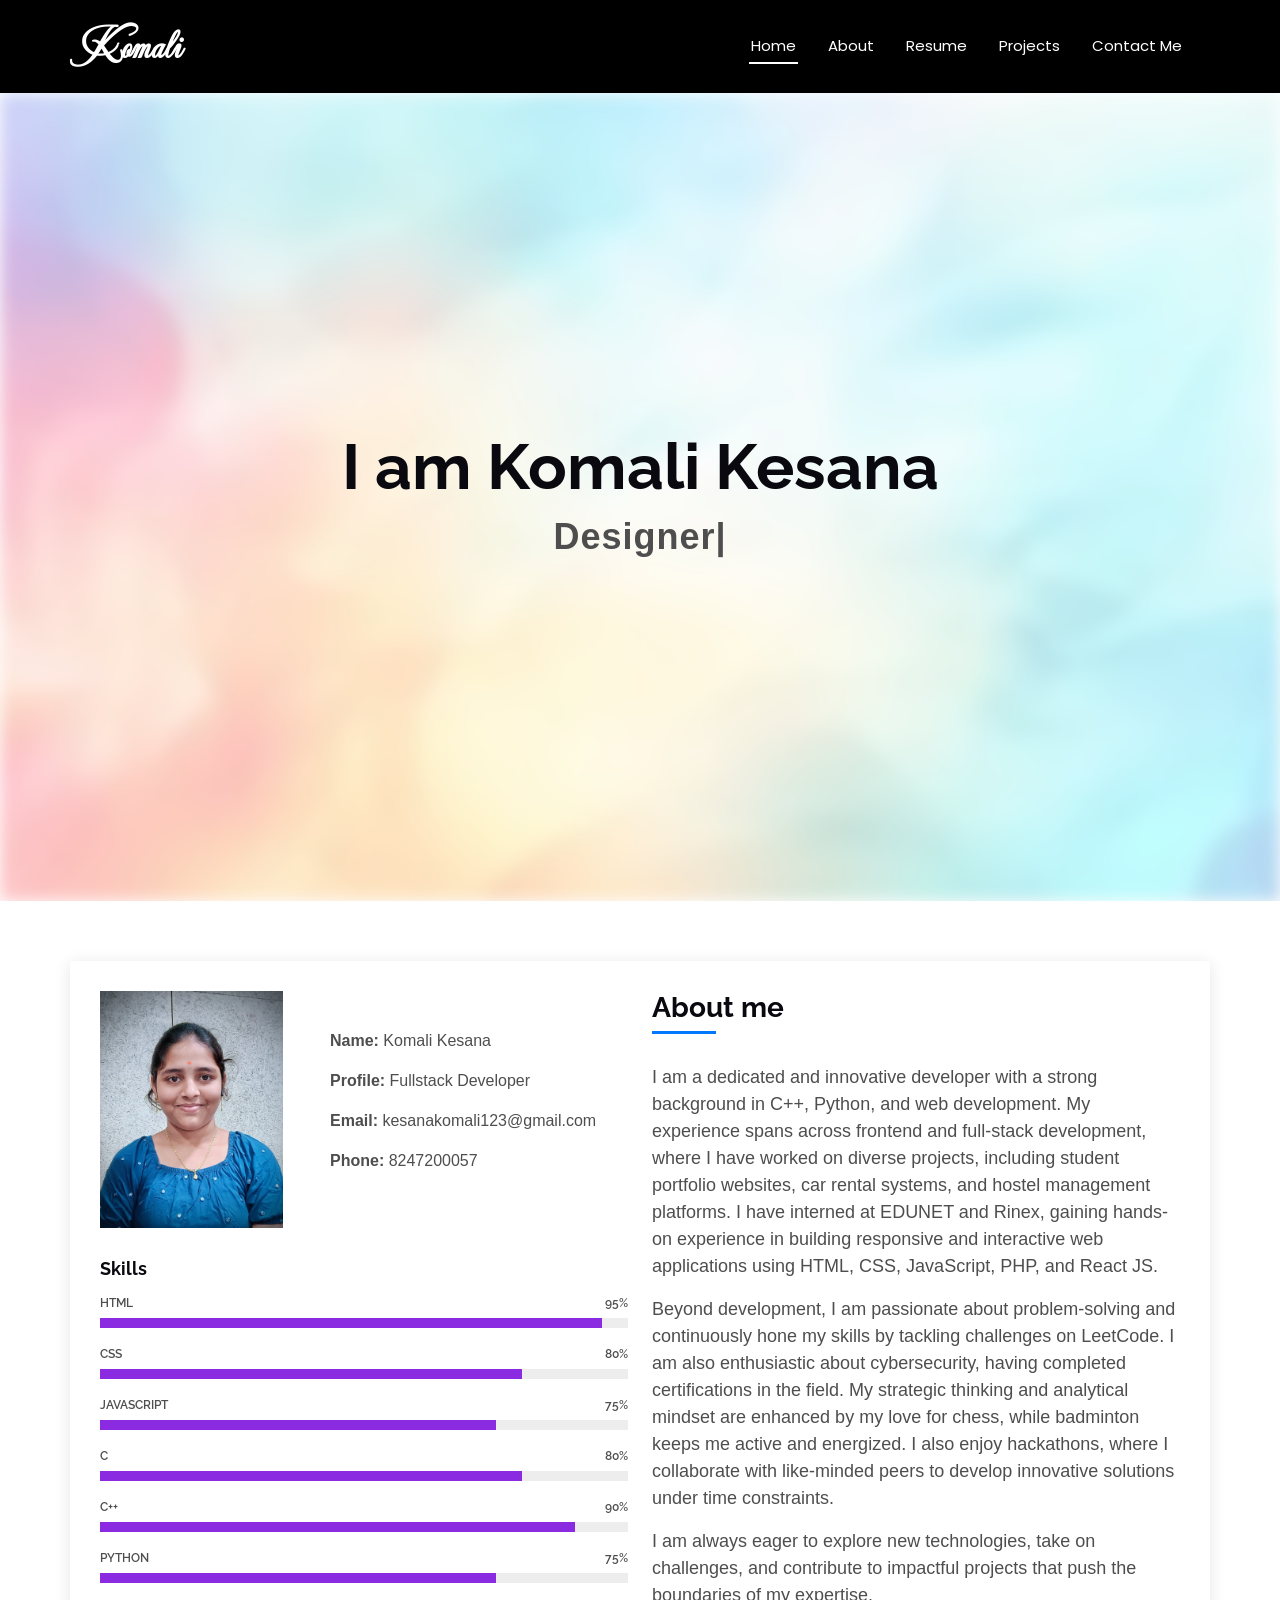
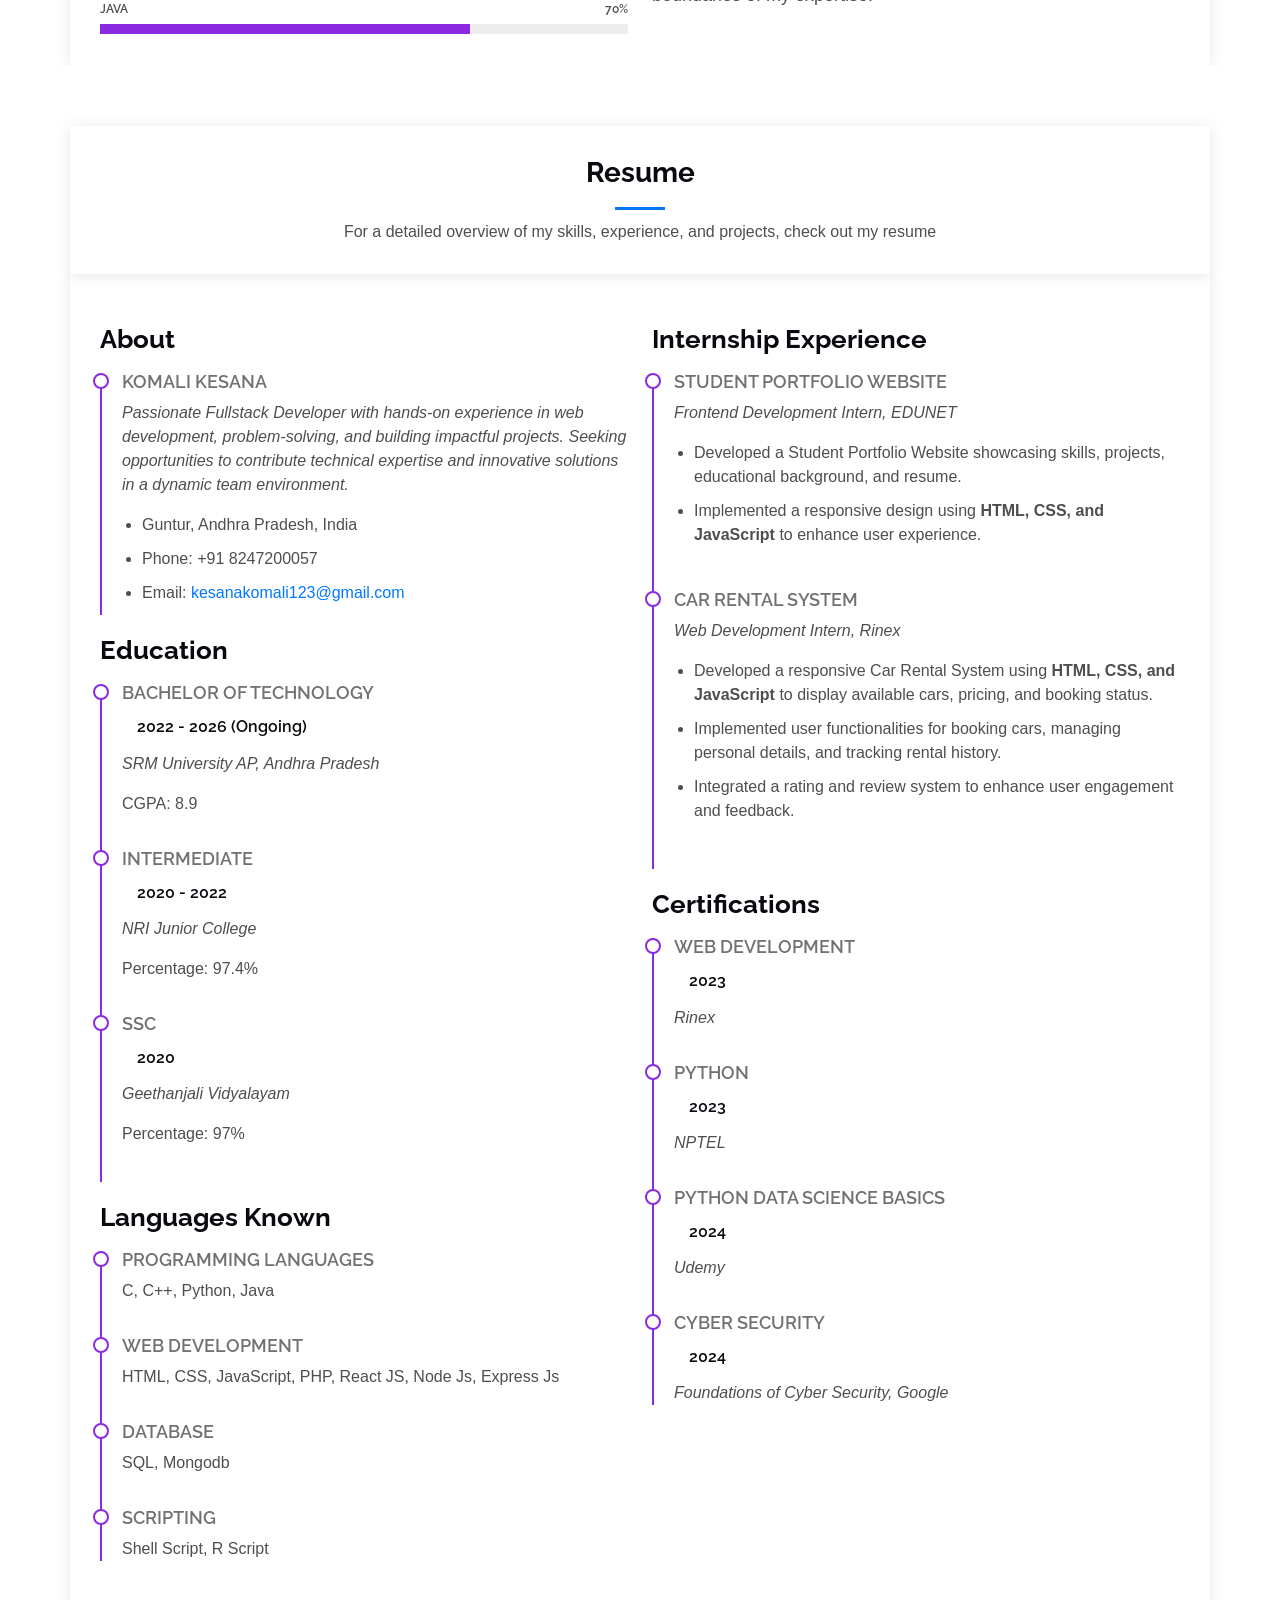
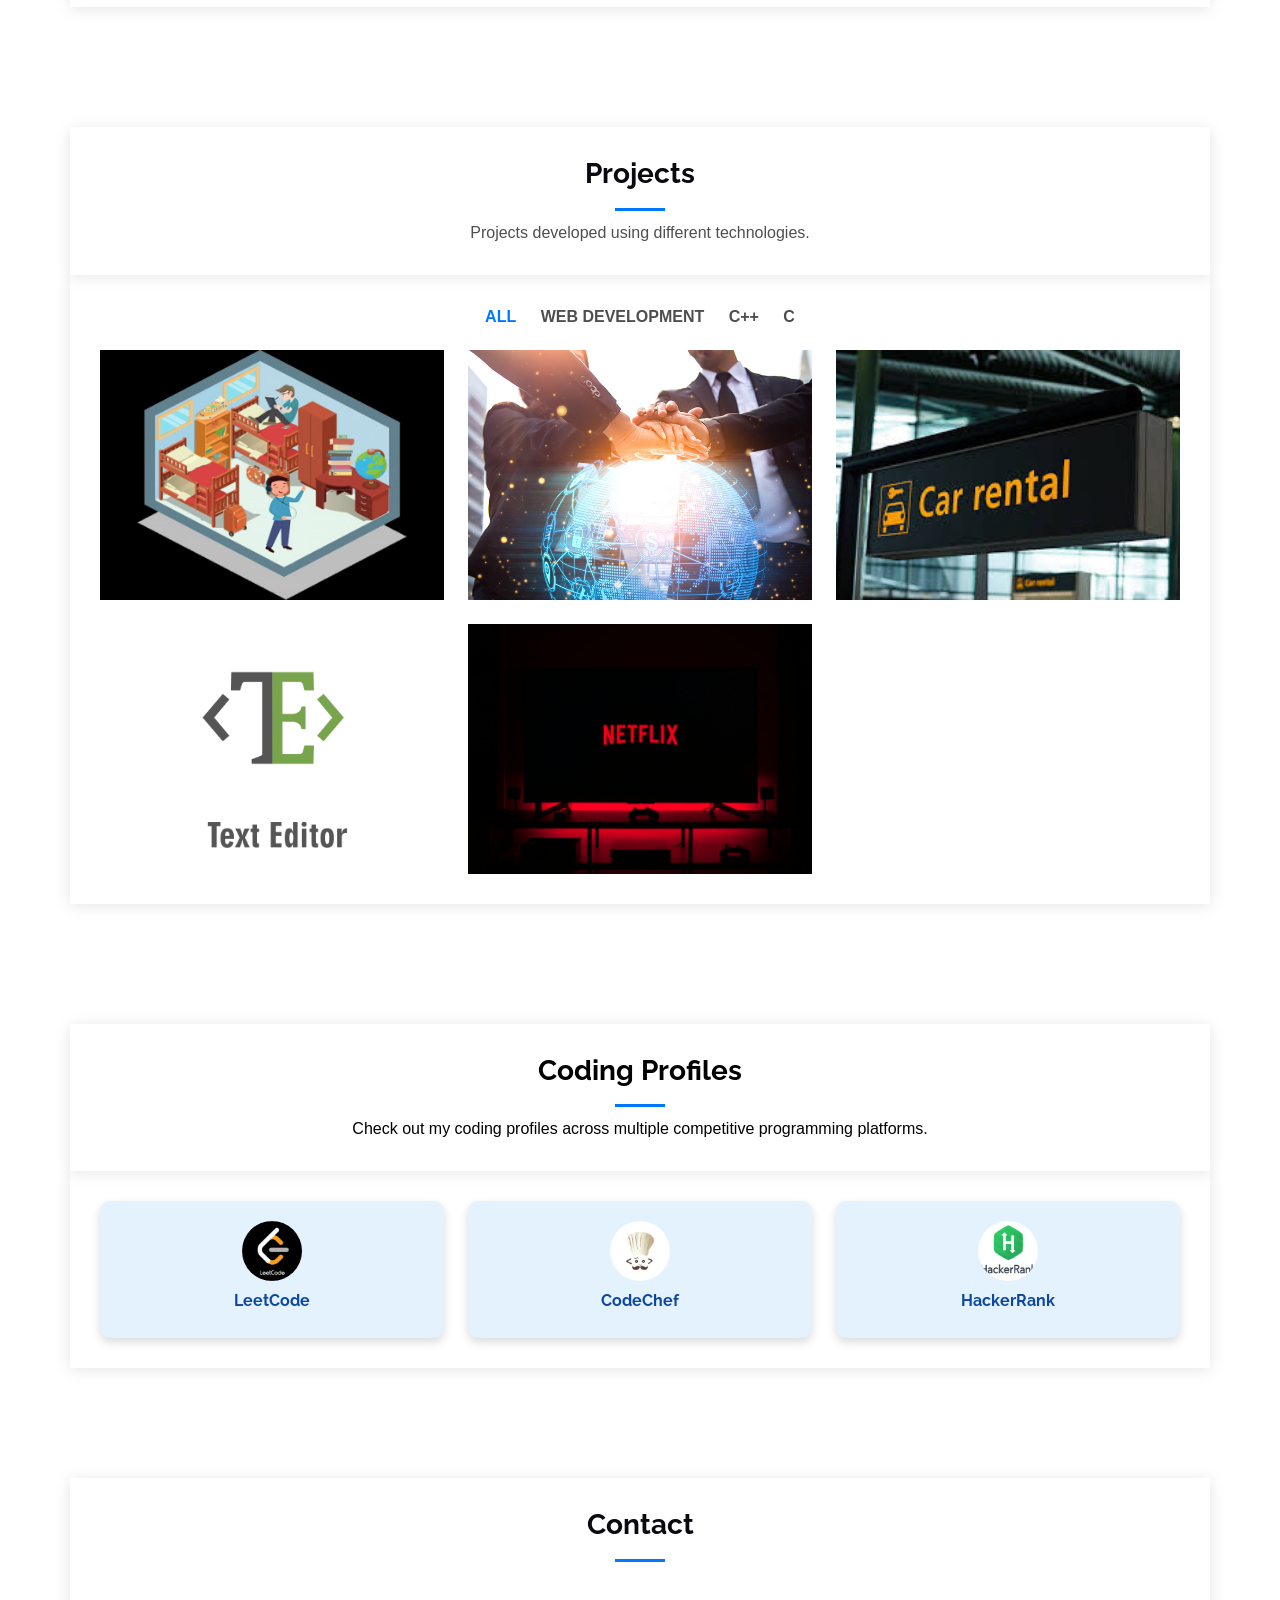
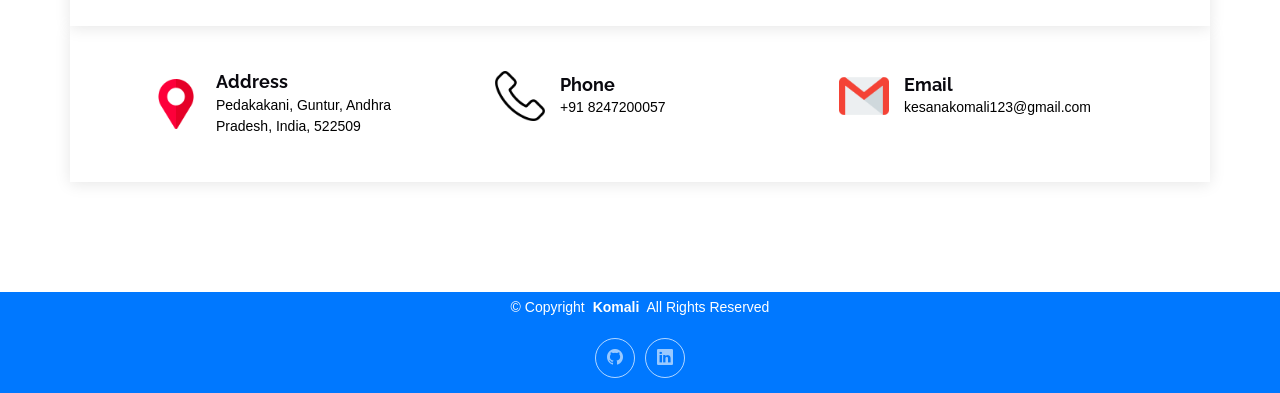
<file: Portfolio/index.html>
<!DOCTYPE html>
<html lang="en">

<head>
  <meta charset="utf-8">
  <meta content="width=device-width, initial-scale=1.0" name="viewport">
  <title>Komali Portfolio</title>
  <meta name="description" content="">
  <meta name="keywords" content="">

  <!-- Favicons -->
  <link href="assets/img/favicon.png" rel="icon">
  <link href="assets/img/apple-touch-icon.png" rel="apple-touch-icon">

  <!-- Fonts -->
  <link href="https://fonts.googleapis.com" rel="preconnect">
  <link href="https://fonts.gstatic.com" rel="preconnect" crossorigin>
  <link href="https://fonts.googleapis.com/css2?family=Roboto:ital,wght@0,100;0,300;0,400;0,500;0,700;0,900;1,100;1,300;1,400;1,500;1,700;1,900&family=Poppins:ital,wght@0,100;0,200;0,300;0,400;0,500;0,600;0,700;0,800;0,900;1,100;1,200;1,300;1,400;1,500;1,600;1,700;1,800;1,900&family=Raleway:ital,wght@0,100;0,200;0,300;0,400;0,500;0,600;0,700;0,800;0,900;1,100;1,200;1,300;1,400;1,500;1,600;1,700;1,800;1,900&display=swap" rel="stylesheet">
  <link href="https://fonts.googleapis.com/css2?family=Limelight&family=Mea+Culpa&family=Playfair+Display:ital,wght@0,400..900;1,400..900&display=swap" rel="stylesheet">
  
  <!-- Vendor CSS Files -->
  <link href="assets/vendor/bootstrap/css/bootstrap.min.css" rel="stylesheet">
  <link href="assets/vendor/bootstrap-icons/bootstrap-icons.css" rel="stylesheet">
  <link href="assets/vendor/aos/aos.css" rel="stylesheet">
  <link href="assets/vendor/glightbox/css/glightbox.min.css" rel="stylesheet">
  <link href="assets/vendor/swiper/swiper-bundle.min.css" rel="stylesheet">

  <!-- Main CSS File -->
  <link href="assets/css/main.css" rel="stylesheet">
</head>

<body class="index-page">

  <header id="header" class="header d-flex align-items-center sticky-top">
    <div class="container-fluid container-xl position-relative d-flex align-items-center justify-content-between">

      <a href="index.html" class="logo d-flex align-items-center">
        <!-- Uncomment the line below if you also wish to use an image logo -->
        <!-- <img src="assets/img/logo.png" alt=""> -->
        <h1 class="logo">Komali</h1>
      </a>

      <nav id="navmenu" class="navmenu">
        <ul>
          <li><a href="#hero" class="active">Home<br></a></li>
          <li><a href="#about">About</a></li>
          <li><a href="#resume">Resume</a></li>
          <li><a href="#projects">Projects</a></li>
          <li><a href="#contact">Contact Me</a></li>
        <i class="mobile-nav-toggle d-xl-none bi bi-list"></i>
      </nav>

    </div>
  </header>

  <main class="main">

    <!-- Hero Section -->
    <section id="hero" class="hero section">

      <img src="[data-uri]" alt="" data-aos="fade-in">

      <div class="container d-flex flex-column align-items-center justify-content-center text-center" data-aos="fade-up" data-aos-delay="100">
        <h2>I am Komali Kesana</h2>
        <p><span class="typed" data-typed-items="Designer, Developer, Programmer, Analyst"></span></p>
      </div>

    </section><!-- /Hero Section -->

    <!-- About Section -->
    <section id="about" class="about section">

      <div class="container" data-aos="fade-up" data-aos-delay="100">

        <div class="row gy-4">
          <div class="col-md-6">

            <div class="row justify-content-between align-items-center gy-4">
              <div class="col-lg-5" style="max-width: 37.5%;">
                <img src="assets/img/self.jpg" class="img-fluid" alt="">
              </div>
              <div class="col-lg-7 about-info">
                <p><strong>Name: </strong> <span>Komali Kesana</span></p>
                <p><strong>Profile: </strong> <span>Fullstack Developer</span></p>
                <p><strong>Email: </strong> <span>kesanakomali123@gmail.com</span></p>
                <p><strong>Phone: </strong> <span>8247200057</span></p>
              </div>
            </div>

            <div class="skills-content skills-animation">

              <h5>Skills</h5>

              <div class="progress">
                <span class="skill"><span>HTML</span> <i class="val">95%</i></span>
                <div class="progress-bar-wrap">
                  <div class="progress-bar" role="progressbar" aria-valuenow="95" aria-valuemin="0" aria-valuemax="100"></div>
                </div>
              </div><!-- End Skills Item -->

              <div class="progress">
                <span class="skill"><span>CSS</span> <i class="val">80%</i></span>
                <div class="progress-bar-wrap">
                  <div class="progress-bar" role="progressbar" aria-valuenow="80" aria-valuemin="0" aria-valuemax="100"></div>
                </div>
              </div><!-- End Skills Item -->

              <div class="progress">
                <span class="skill"><span>JavaScript</span> <i class="val">75%</i></span>
                <div class="progress-bar-wrap">
                  <div class="progress-bar" role="progressbar" aria-valuenow="75" aria-valuemin="0" aria-valuemax="100"></div>
                </div>
              </div><!-- End Skills Item -->

              <div class="progress">
                <span class="skill"><span>C</span> <i class="val">80%</i></span>
                <div class="progress-bar-wrap">
                  <div class="progress-bar" role="progressbar" aria-valuenow="80" aria-valuemin="0" aria-valuemax="100"></div>
                </div>
              </div><!-- End Skills Item -->
              <div class="progress">
                <span class="skill"><span>C++</span> <i class="val">90%</i></span>
                <div class="progress-bar-wrap">
                  <div class="progress-bar" role="progressbar" aria-valuenow="90" aria-valuemin="0" aria-valuemax="100"></div>
                </div>
              </div>
              <div class="progress">
                <span class="skill"><span>Python</span> <i class="val">75%</i></span>
                <div class="progress-bar-wrap">
                  <div class="progress-bar" role="progressbar" aria-valuenow="75" aria-valuemin="0" aria-valuemax="100"></div>
                </div>
              </div>
              <div class="progress">
                <span class="skill"><span>Java</span> <i class="val">70%</i></span>
                <div class="progress-bar-wrap">
                  <div class="progress-bar" role="progressbar" aria-valuenow="70" aria-valuemin="0" aria-valuemax="100"></div>
                </div>
              </div>
            </div>
          </div>

          <div class="col-md-6">
            <div class="about-me">
              <h4>About me</h4>
              <p>
                I am a dedicated and innovative developer with a strong background in C++, Python, and web development. My experience spans across frontend and full-stack development, where I have worked on diverse projects, including student portfolio websites, car rental systems, and hostel management platforms. I have interned at EDUNET and Rinex, gaining hands-on experience in building responsive and interactive web applications using HTML, CSS, JavaScript, PHP, and React JS.
              </p>
              <p>
                Beyond development, I am passionate about problem-solving and continuously hone my skills by tackling challenges on LeetCode. I am also enthusiastic about cybersecurity, having completed certifications in the field. My strategic thinking and analytical mindset are enhanced by my love for chess, while badminton keeps me active and energized. I also enjoy hackathons, where I collaborate with like-minded peers to develop innovative solutions under time constraints.
              </p>
              <p>
                I am always eager to explore new technologies, take on challenges, and contribute to impactful projects that push the boundaries of my expertise.
              </p>
            </div>
          </div>
        </div>

      </div>

      
      <section id="resume" class="resume section">
        <div class="container section-title" data-aos="fade-up">
          <h2>Resume</h2>
          <p>For a detailed overview of my skills, experience, and projects, check out my resume</p>
        </div><!-- End Section Title -->
      
        <div class="container">
          <div class="row">
            
            <!-- Left Column (About & Education) -->
            <div class="col-lg-6" data-aos="fade-up" data-aos-delay="100">
              <h3 class="resume-title">About</h3>
              <div class="resume-item pb-0">
                <h4>Komali Kesana</h4>
                <p><em>Passionate Fullstack Developer with hands-on experience in web development, problem-solving, and building impactful projects. Seeking opportunities to contribute technical expertise and innovative solutions in a dynamic team environment.</em></p>
                <ul>
                  <li>Guntur, Andhra Pradesh, India</li>
                  <li>Phone: +91 8247200057</li>
                  <li>Email: <a href="mailto:kesanakomali123@gmail.com">kesanakomali123@gmail.com</a></li>
                </ul>

              </div><!-- End Resume Item -->
      
              <h3 class="resume-title">Education</h3>
              <div class="resume-item">
                <h4>Bachelor of Technology</h4>
                <h5>2022 - 2026 (Ongoing)</h5>
                <p><em>SRM University AP, Andhra Pradesh</em></p>
                <p>CGPA: 8.9</p>
              </div><!-- End Resume Item -->
      
              <div class="resume-item">
                <h4>Intermediate</h4>
                <h5>2020 - 2022</h5>
                <p><em>NRI Junior College</em></p>
                <p>Percentage: 97.4%</p>
              </div><!-- End Resume Item -->
      
              <div class="resume-item">
                <h4>SSC</h4>
                <h5>2020</h5>
                <p><em>Geethanjali Vidyalayam</em></p>
                <p>Percentage: 97%</p>
              </div><!-- End Resume Item -->
      
              <h3 class="resume-title">Languages Known</h3>
              <div class="resume-item">
                <h4>Programming Languages</h4>
                <p>C, C++, Python, Java</p>
              </div>
              <div class="resume-item">
                <h4>Web Development</h4>
                <p>HTML, CSS, JavaScript, PHP, React JS, Node Js, Express Js</p>
              </div>
              <div class="resume-item">
                <h4>Database</h4>
                <p>SQL, Mongodb</p>
              </div>
              <div class="resume-item">
                <h4>Scripting</h4>
                <p>Shell Script, R Script</p>
              </div>
      
            </div><!-- End Left Column -->
      
            <!-- Right Column (Experience & Certifications) -->
            <div class="col-lg-6" data-aos="fade-up" data-aos-delay="200">
              <h3 class="resume-title">Internship Experience</h3>
              <div class="resume-item">
                <h4>Student Portfolio Website</h4>
                <p><em>Frontend Development Intern, EDUNET</em></p>
                <ul>
                  <li>Developed a Student Portfolio Website showcasing skills, projects, educational background, and resume.</li>
                  <li>Implemented a responsive design using <strong>HTML, CSS, and JavaScript</strong> to enhance user experience.</li>
                </ul>
              </div><!-- End Resume Item -->
      
              <div class="resume-item">
                <h4>Car Rental System</h4>
                <p><em>Web Development Intern, Rinex</em></p>
                <ul>
                  <li>Developed a responsive Car Rental System using <strong>HTML, CSS, and JavaScript</strong> to display available cars, pricing, and booking status.</li>
                  <li>Implemented user functionalities for booking cars, managing personal details, and tracking rental history.</li>
                  <li>Integrated a rating and review system to enhance user engagement and feedback.</li>
                </ul>
              </div>
              <!-- End Resume Item -->
      
              <h3 class="resume-title">Certifications</h3>
              <div class="resume-item">
                <h4>Web Development</h4>
                <h5>2023</h5>
                <p><em>Rinex</em></p>
              </div><!-- End Resume Item -->
      
              <div class="resume-item">
                <h4>Python</h4>
                <h5>2023</h5>
                <p><em>NPTEL</em></p>              
              </div><!-- End Resume Item -->
      
              <div class="resume-item">
                <h4>Python Data Science basics</h4>
                <h5>2024</h5>
                <p><em>Udemy</em></p>
              </div><!-- End Resume Item -->
      
              <div class="resume-item">
                <h4>Cyber Security</h4>
                <h5>2024</h5>
                <p><em>Foundations of Cyber Security, Google</em></p>
              </div><!-- End Resume Item -->
      
            </div><!-- End Right Column -->
            
          </div><!-- End Row -->
        </div><!-- End Container -->
      </section><!-- End Resume Section -->
      

    
      <!-- Section Title -->
        <!-- Services Section -->
<!-- Portfolio Section -->
<section id="projects" class="portfolio">

  <!-- Section Title -->
  <div class="container section-title" data-aos="fade-up">
    <h2>Projects</h2>
    <p>Projects developed using different technologies.</p>
  </div><!-- End Section Title -->

  <div class="container">
    <div class="isotope-layout" data-default-filter="*" data-layout="masonry" data-sort="original-order">

      <ul class="portfolio-filters isotope-filters" data-aos="fade-up" data-aos-delay="100">
        <li data-filter="*" class="filter-active">All</li>
        <li data-filter=".filter-web">Web Development</li>
        <li data-filter=".filter-cpp">C++</li>
        <li data-filter=".filter-c">C</li>
      </ul><!-- End Portfolio Filters -->

      <div class="row gy-4 isotope-container" data-aos="fade-up" data-aos-delay="200">

        <!-- eLearning Platform (Web Development) -->
        <div class="col-lg-4 col-md-6 portfolio-item isotope-item filter-web">
          <img src="assets/img/Hostel_Management.jpg" class="img-fluid fixed-size" alt="Hostel Management System">
          <div class="portfolio-info">
            <h4>Hostel Management System</h4>
            <p>Developed a Hostel Management System with room booking, availability tracking, menu management, and user ratings for an improved user experience.</p>
            <a href="assets/img/Hostel_Management.jpg" title="Hostel Management System" data-gallery="portfolio-gallery-web" class="glightbox preview-link"><i class="bi bi-zoom-in"></i></a>
            <a href="https://github.com/komalikesana/Hostel_Management_System" title="More Details" class="details-link"><i class="bi bi-link-45deg"></i></a>
          </div>
        </div><!-- End Portfolio Item -->

        <!-- Finding Partners Platform (Web Development) -->
        <div class="col-lg-4 col-md-6 portfolio-item isotope-item filter-web">
          <img src="assets/img/Partners.jpg" class="img-fluid fixed-size" alt="Finding Partners Platform">
          <div class="portfolio-info">
            <h4>Finding Partners Platform</h4>
            <p>Built a Hackathon Team Formation Platform featuring real-time chat, skill-based matchmaking, and user profiles to facilitate seamless team collaboration.</p>
            <a href="assets/img/Partners.jpg" title="Finding Partners Platform" data-gallery="portfolio-gallery-web" class="glightbox preview-link"><i class="bi bi-zoom-in"></i></a>
            <a href="https://github.com/komalikesana/Finding-Partner" title="More Details" class="details-link"><i class="bi bi-link-45deg"></i></a>
          </div>
        </div><!-- End Portfolio Item -->

        <!-- Payroll Management System (C++) -->
        <div class="col-lg-4 col-md-6 portfolio-item isotope-item filter-cpp">
          <img src="assets/img/Car.jpg" class="img-fluid fixed-size" alt="Car Rental System">
          <div class="portfolio-info">
            <h4>Car Rental System</h4>
            <p>Developed a C++ OOP-based Car Rental System, enabling users to view available cars, book rentals, process payments, and handle fines, ensuring a seamless rental experience.</p>
            <a href="assets/img/Car.jpg" title="Car Rental System" data-gallery="portfolio-gallery-cpp" class="glightbox preview-link"><i class="bi bi-zoom-in"></i></a>
            <a href="https://github.com/komalikesana/Car_Rental_System" title="More Details" class="details-link"><i class="bi bi-link-45deg"></i></a>
          </div>
        </div><!-- End Portfolio Item -->

        <!-- Text Editor (C) -->
        <div class="col-lg-4 col-md-6 portfolio-item isotope-item filter-c">
          <img src="assets/img/Text_Editor.png" class="img-fluid fixed-size" alt="Text Editor">
          <div class="portfolio-info">
            <h4>Text Editor</h4>
            <p>Text editor using data structures with copy, paste, undo, redo, write, and save functionalities.</p>
            <a href="assets/img/Text_Editor.png" title="Text Editor" data-gallery="portfolio-gallery-c" class="glightbox preview-link"><i class="bi bi-zoom-in"></i></a>
            <a href="https://github.com/komalikesana/TextEditor" title="More Details" class="details-link"><i class="bi bi-link-45deg"></i></a>
          </div>
        </div><!-- End Portfolio Item -->

        <!-- Landmark Detection (Python) -->
        <div class="col-lg-4 col-md-6 portfolio-item isotope-item filter-python">
          <img src="assets/img/netflix.jpg" class="img-fluid fixed-size" alt="Netflix Homepage">
          <div class="portfolio-info">
            <h4>Netflix Homepage</h4>
            <p>Designed and structured a responsive Netflix-inspired webpage with a user-friendly interface, interactive elements, and seamless navigation.</p>
            <a href="assets/img/netflix.jpg" title="Neflix Homepage" data-gallery="portfolio-gallery-python" class="glightbox preview-link"><i class="bi bi-zoom-in"></i></a>
            <a href="https://github.com/komalikesana/Netflix" title="More Details" class="details-link"><i class="bi bi-link-45deg"></i></a>
          </div>
        </div><!-- End Portfolio Item -->

      </div><!-- End Portfolio Container -->

    </div>
  </div>
</section><!-- /Portfolio Section -->


<!-- Coding Platform Profiles Section -->
<section id="coding-profiles" class="coding-profiles section" style="background: white; padding: 60px 0;">

  <div class="container section-title" data-aos="fade-up">
    <h2 style="color: black;">Coding Profiles</h2>
    <p style="color: black;">Check out my coding profiles across multiple competitive programming platforms.</p>
  </div>

  <div class="container">
    <div class="row gy-4 justify-content-center">

      <!-- LeetCode Profile -->
      <div class="col-lg-4 col-md-6">
        <a href="https://leetcode.com/u/komali_kesana/" target="_blank" class="profile-link">
          <div class="profile-card">
            <img src="assets/img/leetcode.png" alt="LeetCode Logo" class="profile-logo">
            <h4 class="profile-name">LeetCode</h4>
          </div>
        </a>
      </div>

      <!-- CodeChef Profile -->
      <div class="col-lg-4 col-md-6">
        <a href="https://www.codechef.com/users/komalikesana" target="_blank" class="profile-link">
          <div class="profile-card">
            <img src="assets/img/codechef.png" alt="CodeChef Logo" class="profile-logo">
            <h4 class="profile-name">CodeChef</h4>
          </div>
        </a>
      </div>

      <!-- HackerRank Profile -->
      <div class="col-lg-4 col-md-6">
        <a href="https://www.hackerrank.com/AP22110011249" target="_blank" class="profile-link">
          <div class="profile-card">
            <img src="assets/img/hackerrank.png" alt="HackerRank Logo" class="profile-logo">
            <h4 class="profile-name">HackerRank</h4>
          </div>
        </a>
      </div>

    </div>
  </div>

</section>
    <!-- Contact Section -->
    <section id="contact" class="contact section">
      <div class="container section-title" data-aos="fade-up">
        <h2>Contact</h2>
        <p>Let's connect! Feel free to reach out for collaboration, opportunities, or discussions.</p>
      </div>
    
      <div class="container contact-details" data-aos="fade-up" data-aos-delay="100">
        <div class="row gy-4">
          
          <div class="col-lg-4">
            <div class="info-item">
              <img src="assets/img/loc.png" alt="Location">
              <div>
                <h3>Address</h3>
                <p>Pedakakani, Guntur, Andhra Pradesh, India, 522509</p>
              </div>
            </div>
          </div>
    
          <div class="col-lg-4">
            <div class="info-item">
              <img src="assets/img/phone.png" alt="Phone">
              <div>
                <h3>Phone</h3>
                <p>+91 8247200057</p>
              </div>
            </div>
          </div>
    
          <div class="col-lg-4">
            <div class="info-item">
              <img src="assets/img/email.png" alt="Email">
              <div>
                <h3>Email</h3>
                <p>kesanakomali123@gmail.com</p>
              </div>
            </div>
          </div>
    
        </div>
      </div>
    </section>
    


  </main>

  <footer id="footer" class="footer accent-background">

    <div class="container">
      <div class="copyright text-center ">
        <p>© <span>Copyright</span> <strong class="px-1 sitename">Komali</strong> <span>All Rights Reserved</span></p>
      </div>
      <div class="social-links d-flex justify-content-center">
        <a href="https://github.com/komalikesana"><i class="bi bi-github"></i></a>
        <a href="https://www.linkedin.com/in/komalikesana/"><i class="bi bi-linkedin"></i></a>
      </div>
      <div class="credits">
      </div>
    </div>

  </footer>

  <!-- Scroll Top -->
  <a href="#" id="scroll-top" class="scroll-top d-flex align-items-center justify-content-center"><i class="bi bi-arrow-up-short"></i></a>

  <!-- Preloader -->
  <div id="preloader"></div>

  <!-- Vendor JS Files -->
  <script src="assets/vendor/bootstrap/js/bootstrap.bundle.min.js"></script>
  <script src="assets/vendor/php-email-form/validate.js"></script>
  <script src="assets/vendor/aos/aos.js"></script>
  <script src="assets/vendor/typed.js/typed.umd.js"></script>
  <script src="assets/vendor/waypoints/noframework.waypoints.js"></script>
  <script src="assets/vendor/purecounter/purecounter_vanilla.js"></script>
  <script src="assets/vendor/glightbox/js/glightbox.min.js"></script>
  <script src="assets/vendor/imagesloaded/imagesloaded.pkgd.min.js"></script>
  <script src="assets/vendor/isotope-layout/isotope.pkgd.min.js"></script>
  <script src="assets/vendor/swiper/swiper-bundle.min.js"></script>

  <!-- Main JS File -->
  <script src="assets/js/main.js"></script>

</body>

</html>
</file>
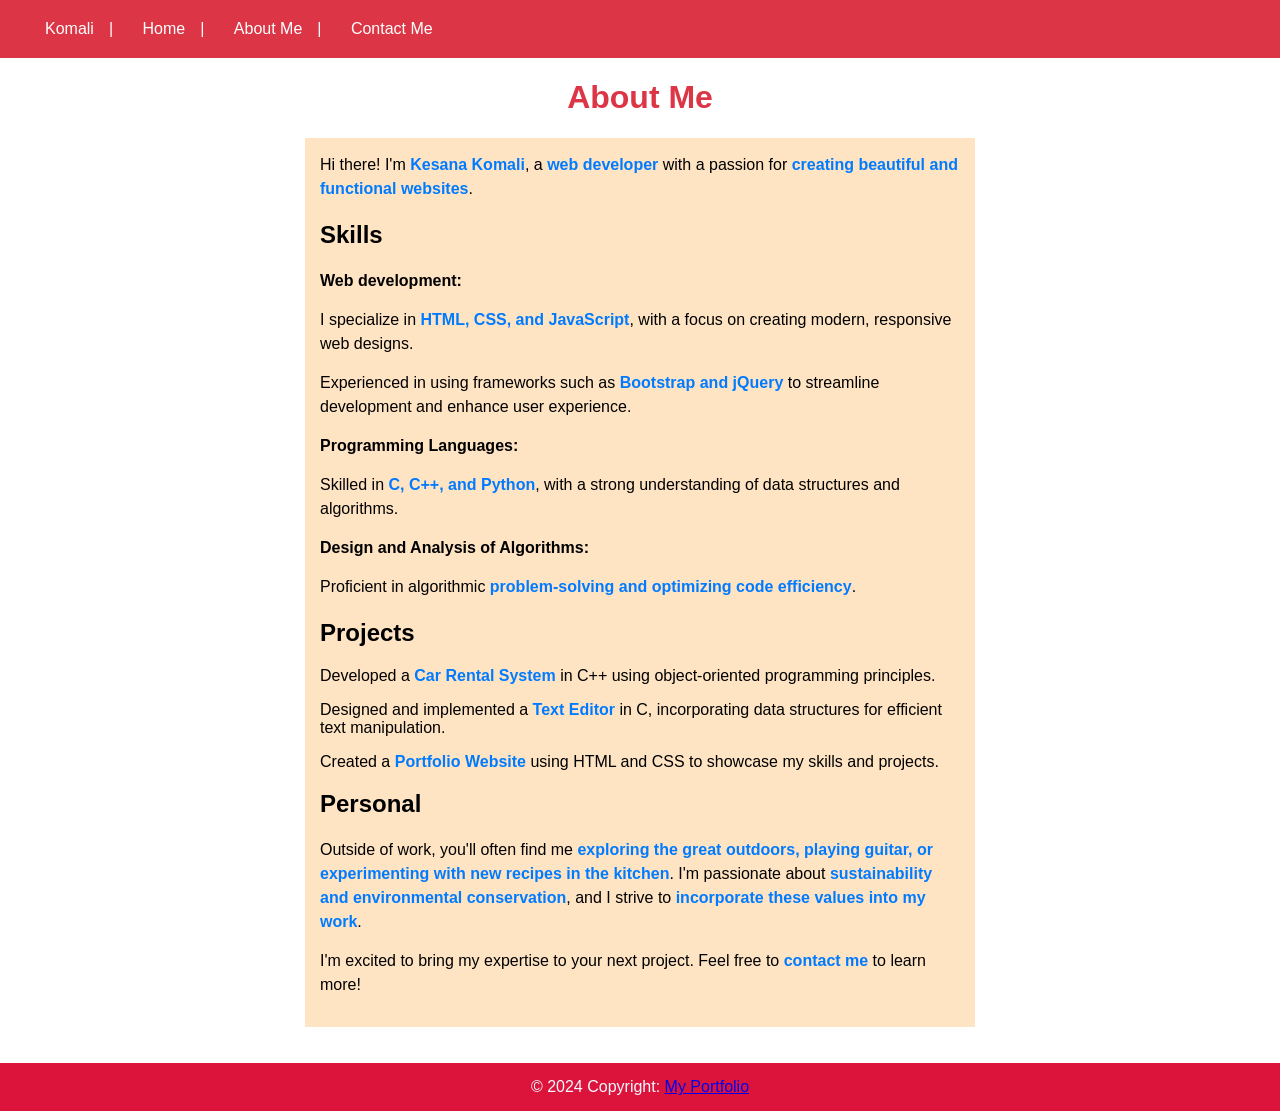
<file: Portfolio/about.html>
<!DOCTYPE html>
<html lang="en">
<head>
    <meta charset="UTF-8">
    <meta name="viewport" content="width=device-width, initial-scale=1.0">
    <title>Document</title>
    <link rel="stylesheet" href="portfolio.css">
</head>
<body>
    <nav class="navbar">
        <a href="#" class="home">Komali</a>|
        <a href="portfolio.html" class="home">Home</a>|
        <a href="about.html" class="home">About Me</a>|
        <a href="contact.html" class="home">Contact Me</a>
    </nav>
    <h1 class="h1">About Me</h1>
    <div class="div1">
        <div class="intro">
            <p>Hi there! I'm <span class="highlight">Kesana Komali</span>, a <span class="highlight">web developer</span> with a passion for <span class="highlight">creating beautiful and functional websites</span>.</p>
        </div>
        <div class="skills">
            <h2>Skills</h2>
            <p><b>Web development:</b></p>
            <p>I specialize in <span class="highlight">HTML, CSS, and JavaScript</span>, with a focus on creating modern, responsive web designs.</p>
            <p>Experienced in using frameworks such as <span class="highlight">Bootstrap and jQuery</span> to streamline development and enhance user experience.</p>
            <p><b>Programming Languages:</b></p>
            <p>Skilled in <span class="highlight">C, C++, and Python</span>, with a strong understanding of data structures and algorithms.</p>
            <p><b>Design and Analysis of Algorithms:</b></p>
            <p>Proficient in algorithmic <span class="highlight">problem-solving and optimizing code efficiency</span>.</p>
        </div>
        <div class="projects">
            <h2>Projects</h2>
            <p>Developed a <span class="highlight">Car Rental System</span> in C++ using object-oriented programming principles.</p>
            <p>Designed and implemented a <span class="highlight">Text Editor</span> in C, incorporating data structures for efficient text manipulation.</p>
            <p>Created a <span class="highlight">Portfolio Website</span> using HTML and CSS to showcase my skills and projects.</p>
        </div>
        <div class="personal">
            <h2>Personal</h2>
            <p>Outside of work, you'll often find me <span class="highlight">exploring the great outdoors, playing guitar, or experimenting with new recipes in the kitchen</span>. I'm passionate about <span class="highlight">sustainability and environmental conservation</span>, and I strive to <span class="highlight">incorporate these values into my work</span>.</p>
        </div>
        <div class="call">
            <p>I'm excited to bring my expertise to your next project. Feel free to <span class="highlight">contact me</span> to learn more!</p>
        </div>
    </div><br><br>
    <footer class="footer">
        <div style="color:aliceblue;">© 2024 Copyright:
            <a href="portfolio.html">My Portfolio</a>
        </div>
    </footer>
</body>
</html>
</file>
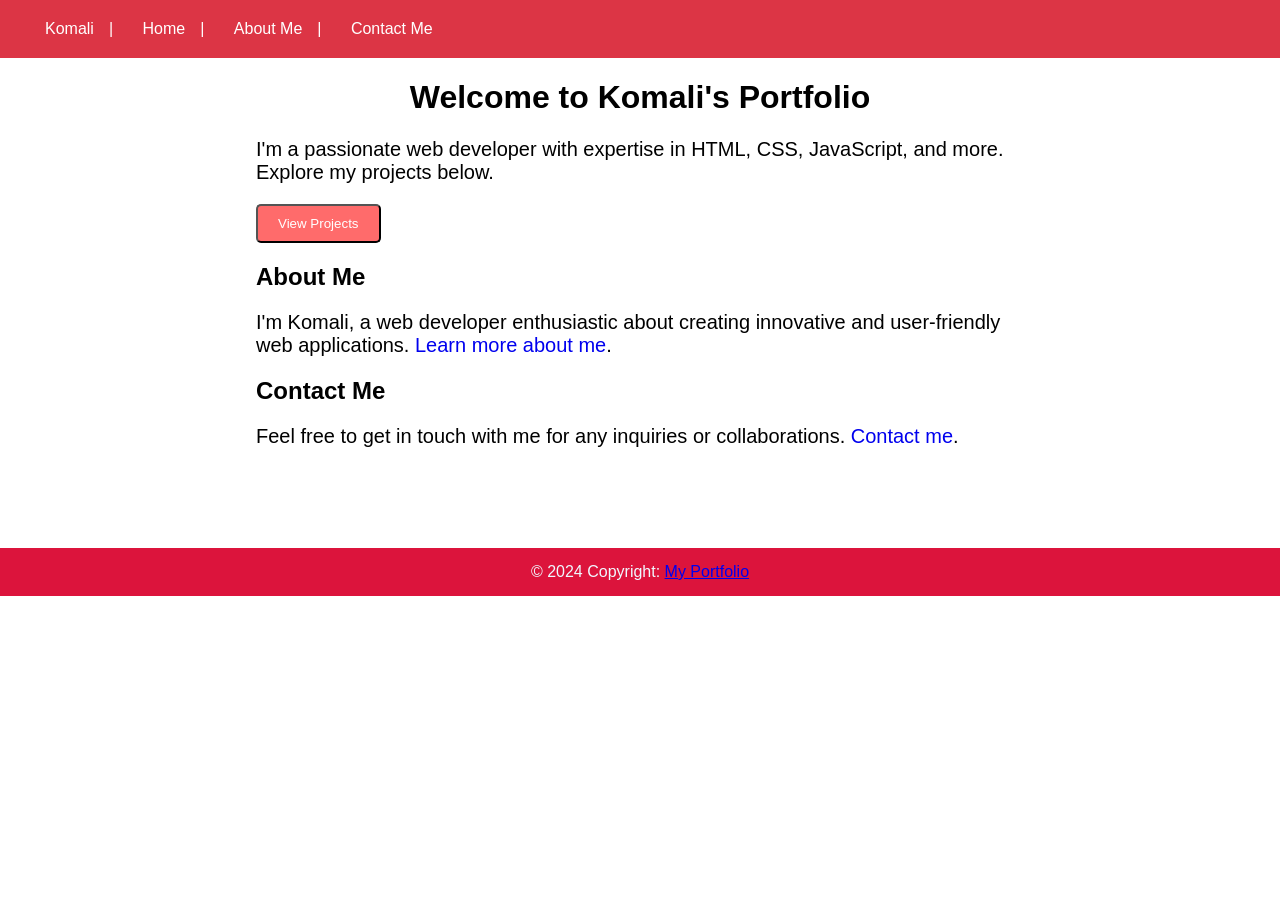
<file: Portfolio/portfolio.html>
<!DOCTYPE html>
<html lang="en">
<head>
  <meta charset="UTF-8">
  <meta name="viewport" content="width=device-width, initial-scale=1.0">
  <title>My Portfolio</title>
  <link rel="stylesheet" href="portfolio.css">
  <style>
    .btn{
        display: inline-block;
        padding: 10px 20px;
        background-color: #ff6b6b;
        color: #fff;
        text-decoration: none;
        border-radius: 5px;
        transition: background-color 0.3s ease;
    }
    .inline{
      display:flex;
      justify-content: space-between;
    }
  </style>
  <script>
    function projects(){
        var txt=document.getElementById("div");
        if(txt.style.display==="none"){
            txt.style.display="block";
        }
        else{
          txt.style.display="none";
        }
    }
  </script>
</head>
<body>
    <nav class="navbar">
        <a href="#" class="home">Komali</a>|
        <a href="portfolio.html" class="home">Home</a>|
        <a href="about.html" class="home">About Me</a>|
        <a href="contact.html" class="home">Contact Me</a>
    </nav>
    <div class="div2">
        <h1 style="text-align: center;">Welcome to Komali's Portfolio</h1>
        <p style="font-size:20px">I'm a passionate web developer with expertise in HTML, CSS, JavaScript, and more. Explore my projects below.</p>
        <button onclick="projects()" class="btn">View Projects</button>
    </div>
    <div class="div2" id="div" style="display: none;">
      <h2>Projects</h2>
      <p>Developed a <span class="highlight">Car Rental System</span> in C++ using object-oriented programming principles.</p>
      <p>Designed and implemented a <span class="highlight">Text Editor</span> in C, incorporating data structures for efficient text manipulation.</p>
      <p>Created a <span class="highlight">Portfolio Website</span> using HTML and CSS to showcase my skills and projects.</p>
  </div>
    <div class="div2">
        <h2>About Me</h2>
        <p style="font-size:20px">I'm Komali, a web developer enthusiastic about creating innovative and user-friendly web applications. 
        <a href="about.html" style="font-size:20px;text-decoration:none">Learn more about me</a>.</p>
    </div>
    <div class="div2">
        <h2>Contact Me</h2>
        <p style="font-size:20px">Feel free to get in touch with me for any inquiries or collaborations. 
        <a href="contact.html" style="font-size:20px;text-decoration:none">Contact me</a>.</p>
    </div>
    <footer class="footer" style="margin-top:100px">
      <div style="color:aliceblue;">© 2024 Copyright:
          <a href="portfolio.html">My Portfolio</a>
      </div>
  </footer>
</body>
</html>
</file>
<file: Portfolio/portfolio.css>
body{
    margin: 0;
    font-family: Arial, sans-serif;
}
.navbar{
    color:white;
    align-items: center;
    padding: 20px 20px;
    background-color: #dc3545;
}
.name{
    margin-top:20px;
    margin-bottom: 20px;
    margin-left:10px;
    padding:15px;
    color: white;
    text-decoration: none;
    font-size: 1rem;
}
.home{
    margin-top:20px;
    margin-bottom: 20px;
    margin-left:10px;
    padding:15px;
    color: white;
    text-align: right;
    text-decoration: none;
    font-size: 1rem;
}
.div{
    height: auto;
    width: 55%;
    margin: auto;
    margin-top: 50px;
    border: 3px solid crimson;
    padding: 20px;
    
}
.form{
    margin-bottom: 20px;
}
.button{
    display: inline-block;
    font-weight: 400;
    color: #212529;
    text-align: center;
    vertical-align: middle;
    cursor: pointer;
    background-color: crimson;
    border: 1px solid crimson;
    padding: 0.375rem 0.75rem;
    font-size: 1rem;
    line-height: 1.5;
    border-radius: 0.25rem;
    transition: color 0.15s ease-in-out, background-color 0.15s ease-in-out, border-color 0.15s ease-in-out, box-shadow 0.15s ease-in-out;

}
.input{
    display: block;
    width: 100%;
    padding: 3px;
    margin-top:5px;
    font-size: 1rem;
    line-height: 2;
    color: #495057;
    background-color: #fff;
    background-clip: padding-box;
    border: 1px solid #ced4da;
    border-radius: 0.25rem;
}
.footer{
    background-color:crimson;
    width:100%;
    line-height:3;
    bottom: 0;
    text-align:center;
}
.h1{
    text-align: center;
    color: #dc3545;
}
.div1{
    margin: auto;
    width: 50%;
    background-color:bisque;
    padding: 15px;
}
.highlight{
    font-weight: bold;
    color: #007bff;
}
.intro p,.skills p,.personal p,.call p{
    margin-top: 0;
    margin-bottom: 15px;
    line-height: 1.5;
}
.div2{
    width:60%;
    margin:auto;
}
</file>
<file: Portfolio/assets/css/main.css>
/**
* Template Name: DevFolio
* Template URL: https://bootstrapmade.com/devfolio-bootstrap-portfolio-html-template/
* Updated: Aug 07 2024 with Bootstrap v5.3.3
* Author: BootstrapMade.com
* License: https://bootstrapmade.com/license/
*/

/*--------------------------------------------------------------
# Font & Color Variables
# Help: https://bootstrapmade.com/color-system/
--------------------------------------------------------------*/
/* Fonts */
:root {
  --default-font: "Roboto",  system-ui, -apple-system, "Segoe UI", Roboto, "Helvetica Neue", Arial, "Noto Sans", "Liberation Sans", sans-serif, "Apple Color Emoji", "Segoe UI Emoji", "Segoe UI Symbol", "Noto Color Emoji";
  --heading-font: "Raleway",  sans-serif;
  --nav-font: "Poppins",  sans-serif;
}

/* Global Colors - The following color variables are used throughout the website. Updating them here will change the color scheme of the entire website */
:root { 
  --background-color: #ffffff; /* Background color for the entire website, including individual sections */
  --default-color: #4e4e4e; /* Default color used for the majority of the text content across the entire website */
  --heading-color: #0a090f; /* Color for headings, subheadings and title throughout the website */
  --accent-color: #0078ff; /* Accent color that represents your brand on the website. It's used for buttons, links, and other elements that need to stand out */
  --surface-color: #ffffff; /* The surface color is used as a background of boxed elements within sections, such as cards, icon boxes, or other elements that require a visual separation from the global background. */
  --contrast-color: #ffffff; /* Contrast color for text, ensuring readability against backgrounds of accent, heading, or default colors. */
}

/* Nav Menu Colors - The following color variables are used specifically for the navigation menu. They are separate from the global colors to allow for more customization options */
:root {
  --nav-color: #ffffff;  /* The default color of the main navmenu links */
  --nav-hover-color: #ffffff; /* Applied to main navmenu links when they are hovered over or active */
  --nav-mobile-background-color: #ffffff; /* Used as the background color for mobile navigation menu */
  --nav-dropdown-background-color: #ffffff; /* Used as the background color for dropdown items that appear when hovering over primary navigation items */
  --nav-dropdown-color: #212529; /* Used for navigation links of the dropdown items in the navigation menu. */
  --nav-dropdown-hover-color: #0078ff; /* Similar to --nav-hover-color, this color is applied to dropdown navigation links when they are hovered over. */
}

/* Color Presets - These classes override global colors when applied to any section or element, providing reuse of the sam color scheme. */

.light-background {
  --background-color: #f9f9f9;
  --surface-color: #ffffff;
}

.dark-background {
  --background-color: #060606;
  --default-color: #ffffff;
  --heading-color: #ffffff;
  --surface-color: #252525;
  --contrast-color: #ffffff;
}

.accent-background {
  --background-color: #0078ff;
  --default-color: #ffffff;
  --heading-color: #ffffff;
  --accent-color: #ffffff;
  --surface-color: #3393ff;
  --contrast-color: #ffffff;
}

/* Smooth scroll */
:root {
  scroll-behavior: smooth;
}

/*--------------------------------------------------------------
# General Styling & Shared Classes
--------------------------------------------------------------*/
body {
  color: var(--default-color);
  background-color: var(--background-color);
  font-family:'Gill Sans', 'Gill Sans MT', Calibri, 'Trebuchet MS', sans-serif;
}

a {
  color: var(--accent-color);
  text-decoration: none;
  transition: 0.3s;
}

a:hover {
  color: color-mix(in srgb, var(--accent-color), transparent 25%);
  text-decoration: none;
}

h1,
h2,
h3,
h4,
h5,
h6 {
  color: var(--heading-color);
  font-family: var(--heading-font);
}



/* PHP Email Form Messages
------------------------------*/
.php-email-form .error-message {
  display: none;
  background: #df1529;
  color: #ffffff;
  text-align: left;
  padding: 15px;
  margin-bottom: 24px;
  font-weight: 600;
}

.php-email-form .sent-message {
  display: none;
  color: #ffffff;
  background: #059652;
  text-align: center;
  padding: 15px;
  margin-bottom: 24px;
  font-weight: 600;
}

.php-email-form .loading {
  display: none;
  background: var(--surface-color);
  text-align: center;
  padding: 15px;
  margin-bottom: 24px;
}

.php-email-form .loading:before {
  content: "";
  display: inline-block;
  border-radius: 50%;
  width: 24px;
  height: 24px;
  margin: 0 10px -6px 0;
  border: 3px solid var(--accent-color);
  border-top-color: var(--surface-color);
  animation: php-email-form-loading 1s linear infinite;
}

@keyframes php-email-form-loading {
  0% {
    transform: rotate(0deg);
  }

  100% {
    transform: rotate(360deg);
  }
}

/*--------------------------------------------------------------
# Global Header
--------------------------------------------------------------*/
.header {
  --background-color: #000000;
  --default-color: #ffffff;
  --heading-color: #ffffff;
  color: var(--default-color);
  background-color: var(--background-color);
  padding: 20px 0;
  transition: all 0.5s;
  z-index: 997;
}

.header .logo {
  line-height: 1;
}

.header .logo img {
  max-height: 32px;
  margin-right: 8px;
}

.header .logo h1 {
  font-size: 40px;
  margin: 0;
  font-weight: 700;
  color: var(--heading-color);
  font-family: mea culpa;
}

.scrolled .header {
  box-shadow: 0px 0 18px rgba(0, 0, 0, 0.1);
}

/*--------------------------------------------------------------
# Navigation Menu
--------------------------------------------------------------*/
/* Desktop Navigation */
@media (min-width: 1200px) {
  .navmenu {
    padding: 0;
  }

  .navmenu ul {
    margin: 0;
    padding: 0;
    display: flex;
    list-style: none;
    align-items: center;
  }

  .navmenu li {
    position: relative;
  }

  .navmenu>ul>li {
    white-space: nowrap;
    padding: 15px 14px;
  }

  .navmenu>ul>li:last-child {
    padding-right: 0;
  }

  .navmenu a,
  .navmenu a:focus {
    color: var(--nav-color);
    font-size: 15px;
    padding: 0 2px;
    font-family: var(--nav-font);
    font-weight: 400;
    display: flex;
    align-items: center;
    justify-content: space-between;
    white-space: nowrap;
    transition: 0.3s;
    position: relative;
  }

  .navmenu a i,
  .navmenu a:focus i {
    font-size: 12px;
    line-height: 0;
    margin-left: 5px;
    transition: 0.3s;
  }

  .navmenu>ul>li>a:before {
    content: "";
    position: absolute;
    width: 100%;
    height: 2px;
    bottom: -6px;
    left: 0;
    background-color: var(--nav-hover-color);
    visibility: hidden;
    width: 0px;
    transition: all 0.3s ease-in-out 0s;
  }

  .navmenu a:hover:before,
  .navmenu li:hover>a:before,
  .navmenu .active:before {
    visibility: visible;
    width: 100%;
  }

  .navmenu li:hover>a,
  .navmenu .active,
  .navmenu .active:focus {
    color: var(--nav-hover-color);
  }

  .navmenu .dropdown ul {
    margin: 0;
    padding: 10px 0;
    background: var(--nav-dropdown-background-color);
    display: block;
    position: absolute;
    visibility: hidden;
    left: 14px;
    top: 130%;
    opacity: 0;
    transition: 0.3s;
    border-radius: 4px;
    z-index: 99;
    box-shadow: 0px 0px 30px rgba(0, 0, 0, 0.1);
  }

  .navmenu .dropdown ul li {
    min-width: 200px;
  }

  .navmenu .dropdown ul a {
    padding: 10px 20px;
    font-size: 15px;
    text-transform: none;
    color: var(--nav-dropdown-color);
  }

  .navmenu .dropdown ul a i {
    font-size: 12px;
  }

  .navmenu .dropdown ul a:hover,
  .navmenu .dropdown ul .active:hover,
  .navmenu .dropdown ul li:hover>a {
    color: var(--nav-dropdown-hover-color);
  }

  .navmenu .dropdown:hover>ul {
    opacity: 1;
    top: 100%;
    visibility: visible;
  }

  .navmenu .dropdown .dropdown ul {
    top: 0;
    left: -90%;
    visibility: hidden;
  }

  .navmenu .dropdown .dropdown:hover>ul {
    opacity: 1;
    top: 0;
    left: -100%;
    visibility: visible;
  }
}

/* Mobile Navigation */
@media (max-width: 1199px) {
  .mobile-nav-toggle {
    color: var(--nav-color);
    font-size: 28px;
    line-height: 0;
    margin-right: 10px;
    cursor: pointer;
    transition: color 0.3s;
  }

  .navmenu {
    padding: 0;
    z-index: 9997;
  }

  .navmenu ul {
    display: none;
    list-style: none;
    position: absolute;
    inset: 60px 20px 20px 20px;
    padding: 10px 0;
    margin: 0;
    border-radius: 6px;
    background-color: var(--nav-mobile-background-color);
    border: 1px solid color-mix(in srgb, var(--default-color), transparent 90%);
    box-shadow: none;
    overflow-y: auto;
    transition: 0.3s;
    z-index: 9998;
  }

  .navmenu a,
  .navmenu a:focus {
    color: var(--nav-dropdown-color);
    padding: 10px 20px;
    font-family: var(--nav-font);
    font-size: 17px;
    font-weight: 500;
    display: flex;
    align-items: center;
    justify-content: space-between;
    white-space: nowrap;
    transition: 0.3s;
  }

  .navmenu a i,
  .navmenu a:focus i {
    font-size: 12px;
    line-height: 0;
    margin-left: 5px;
    width: 30px;
    height: 30px;
    display: flex;
    align-items: center;
    justify-content: center;
    border-radius: 50%;
    transition: 0.3s;
    background-color: color-mix(in srgb, var(--accent-color), transparent 90%);
  }

  .navmenu a i:hover,
  .navmenu a:focus i:hover {
    background-color: var(--accent-color);
    color: var(--contrast-color);
  }

  .navmenu a:hover,
  .navmenu .active,
  .navmenu .active:focus {
    color: var(--nav-dropdown-hover-color);
  }

  .navmenu .active i,
  .navmenu .active:focus i {
    background-color: var(--accent-color);
    color: var(--contrast-color);
    transform: rotate(180deg);
  }

  .navmenu .dropdown ul {
    position: static;
    display: none;
    z-index: 99;
    padding: 10px 0;
    margin: 10px 20px;
    background-color: var(--nav-dropdown-background-color);
    transition: all 0.5s ease-in-out;
  }

  .navmenu .dropdown ul ul {
    background-color: rgba(33, 37, 41, 0.1);
  }

  .navmenu .dropdown>.dropdown-active {
    display: block;
    background-color: rgba(33, 37, 41, 0.03);
  }

  .mobile-nav-active {
    overflow: hidden;
  }

  .mobile-nav-active .mobile-nav-toggle {
    color: #fff;
    position: absolute;
    font-size: 32px;
    top: 15px;
    right: 15px;
    margin-right: 0;
    z-index: 9999;
  }

  .mobile-nav-active .navmenu {
    position: fixed;
    overflow: hidden;
    inset: 0;
    background: rgba(33, 37, 41, 0.8);
    transition: 0.3s;
  }

  .mobile-nav-active .navmenu>ul {
    display: block;
  }
}

/*--------------------------------------------------------------
# Global Footer
--------------------------------------------------------------*/
.footer {
  color: var(--default-color);
  background-color: var(--background-color);
  font-size: 14px;
  padding: 5px 0;
  position: relative;
}

.footer .copyright p {
  margin-bottom: 0;
}

.footer .social-links {
  margin-top: 20px;
}

.footer .social-links a {
  display: flex;
  align-items: center;
  justify-content: center;
  width: 40px;
  height: 40px;
  border-radius: 50%;
  border: 1px solid color-mix(in srgb, var(--default-color), transparent 30%);
  font-size: 16px;
  color: color-mix(in srgb, var(--default-color), transparent 40%);
  margin: 0 5px;
  transition: 0.3s;
}

.footer .social-links a:hover {
  color: var(--default-color);
  border-color: var(--default-color);
}

.footer .credits {
  margin-top: 10px;
  font-size: 13px;
  text-align: center;
}

.footer .credits a {
  color: color-mix(in srgb, var(--default-color), transparent 30%);
}

/*--------------------------------------------------------------
# Preloader
--------------------------------------------------------------*/
#preloader {
  position: fixed;
  inset: 0;
  z-index: 999999;
  overflow: hidden;
  background: var(--background-color);
  transition: all 0.6s ease-out;
}

#preloader:before {
  content: "";
  position: fixed;
  top: calc(50% - 30px);
  left: calc(50% - 30px);
  border: 6px solid #ffffff;
  border-color: var(--accent-color) transparent var(--accent-color) transparent;
  border-radius: 50%;
  width: 60px;
  height: 60px;
  animation: animate-preloader 1.5s linear infinite;
}

@keyframes animate-preloader {
  0% {
    transform: rotate(0deg);
  }

  100% {
    transform: rotate(360deg);
  }
}

/*--------------------------------------------------------------
# Scroll Top Button
--------------------------------------------------------------*/
.scroll-top {
  position: fixed;
  visibility: hidden;
  opacity: 0;
  right: 15px;
  bottom: -15px;
  z-index: 99999;
  background-color: var(--accent-color);
  width: 44px;
  height: 44px;
  border-radius: 50px;
  transition: all 0.4s;
}

.scroll-top i {
  font-size: 24px;
  color: var(--contrast-color);
  line-height: 0;
}

.scroll-top:hover {
  background-color: color-mix(in srgb, var(--accent-color), transparent 20%);
  color: var(--contrast-color);
}

.scroll-top.active {
  visibility: visible;
  opacity: 1;
  bottom: 15px;
}

/*--------------------------------------------------------------
# Disable aos animation delay on mobile devices
--------------------------------------------------------------*/
@media screen and (max-width: 768px) {
  [data-aos-delay] {
    transition-delay: 0 !important;
  }
}

/*--------------------------------------------------------------
# Global Page Titles & Breadcrumbs
--------------------------------------------------------------*/
.page-title {
  --background-color: color-mix(in srgb, var(--default-color), transparent 96%);
  color: var(--default-color);
  background-color: var(--background-color);
  padding: 25px 0;
  position: relative;
}

.page-title h1 {
  font-size: 24px;
  font-weight: 700;
}

.page-title .breadcrumbs ol {
  display: flex;
  flex-wrap: wrap;
  list-style: none;
  padding: 0;
  margin: 0;
  font-size: 14px;
  font-weight: 400;
}

.page-title .breadcrumbs ol li+li {
  padding-left: 10px;
}

.page-title .breadcrumbs ol li+li::before {
  content: "/";
  display: inline-block;
  padding-right: 10px;
  color: color-mix(in srgb, var(--default-color), transparent 70%);
}

/*--------------------------------------------------------------
# Global Sections
--------------------------------------------------------------*/
section,
.section {
  color: var(--default-color);
  background-color: var(--background-color);
  padding: 60px 0;
  scroll-margin-top: 92px;
  overflow: clip;
}

@media (max-width: 1199px) {

  section,
  .section {
    scroll-margin-top: 76px;
  }
}

/*--------------------------------------------------------------
# Global Section Titles
--------------------------------------------------------------*/
.section-title {
  text-align: center;
  padding-bottom: 60px;
  position: relative;
}

.section-title h2 {
  font-size: 32px;
  font-weight: 700;
  margin-bottom: 20px;
  padding-bottom: 20px;
  position: relative;
}

.section-title h2:after {
  content: "";
  position: absolute;
  display: block;
  width: 50px;
  height: 3px;
  background: var(--accent-color);
  left: 0;
  right: 0;
  bottom: 0;
  margin: auto;
}

.section-title p {
  margin-bottom: 0;
}

/*--------------------------------------------------------------
# Hero Section
--------------------------------------------------------------*/
.hero {
  width: 100%;
  min-height: calc(100vh - 92px);
  position: relative;
  padding: 60px 0;
  display: flex;
  align-items: center;
  justify-content: center;
}

.hero img {
  position: absolute;
  inset: 0;
  display: block;
  width: 100%;
  height: 100%;
  object-fit: cover;
  z-index: 1;
  filter: blur(8px);
  -webkit-filter: blur(8px);
  opacity: 5;
}

.hero:before {
  content: "";
  background: color-mix(in srgb, var(--background-color), transparent 30%);
  position: absolute;
  inset: 0;
  z-index: 2;
}

.hero .container {
  position: relative;
  z-index: 3;
}

.hero h2 {
  margin: 0;
  font-size: 64px;
  font-weight: 700;
}

.hero p {
  margin: 5px 0 0 0;
  font-size: 36px;
  font-weight: 600;
}

.hero p span {
  letter-spacing: 1px;
}

@media (max-width: 768px) {
  .hero h2 {
    font-size: 32px;
  }

  .hero p {
    font-size: 20px;
  }
}

/*--------------------------------------------------------------
# About Section
--------------------------------------------------------------*/
.about .container {
  background-color: var(--surface-color);
  box-shadow: 0px 2px 15px rgba(0, 0, 0, 0.1);
  padding: 30px;
}

.about .skills-content h5 {
  font-size: 18px;
  font-weight: 700;
  margin: 30px 0 15px 0;
}

.about .progress {
  height: 36px;
  display: block;
  background: none;
  border-radius: 0;
  margin-top: 15px;
}

.about .progress .skill {
  color: var(--default-color);
  padding: 0;
  margin: 0 0 6px 0;
  text-transform: uppercase;
  display: block;
  font-weight: 600;
  font-family: var(--heading-font);
}

.about .progress .skill .val {
  float: right;
  font-style: normal;
}

.about .progress-bar-wrap {
  background: color-mix(in srgb, var(--default-color), transparent 90%);
  height: 10px;
}

.about .progress-bar {
  width: 1px;
  height: 10px;
  transition: 0.9s;
  background-color:blueviolet;
}

.about .about-me h4 {
  font-size: 28px;
  position: relative;
  padding-bottom: 10px;
  margin-bottom: 30px;
  font-weight: 700;
}

.about .about-me h4:after {
  content: "";
  position: absolute;
  display: block;
  width: 64px;
  height: 3px;
  background: var(--accent-color);
  left: 0;
  bottom: 0;
  margin: auto;
}

.about .about-me p {
  font-size: 18px;
}

/*--------------------------------------------------------------
# Resume Section
--------------------------------------------------------------*/
.resume .resume-title {
  color: var(--heading-color);
  font-size: 26px;
  font-weight: 700;
  margin-top: 20px;
  margin-bottom: 20px;
}

.resume .resume-item {
  padding: 0 0 20px 20px;
  margin-top: -2px;
  border-left: 2px solid blueviolet;
  position: relative;
}

.resume .resume-item h4 {
  line-height: 18px;
  font-size: 18px;
  font-weight: 600;
  text-transform: uppercase;
  color: color-mix(in srgb, var(--default-color), transparent 20%);
  margin-bottom: 10px;
}

.resume .resume-item h5 {
  font-size: 16px;
  padding: 5px 15px;
  display: inline-block;
  font-weight: 600;
  margin-bottom: 10px;
}

.resume .resume-item ul {
  padding-left: 20px;
}

.resume .resume-item ul li {
  padding-bottom: 10px;
}

.resume .resume-item:last-child {
  padding-bottom: 0;
}

.resume .resume-item::before {
  content: "";
  position: absolute;
  width: 16px;
  height: 16px;
  border-radius: 50px;
  left: -9px;
  top: 0;
  background: var(--background-color);
  border: 2px solid blueviolet;
}

/*--------------------------------------------------------------
# Services Section
--------------------------------------------------------------*/
.services .service-item {
  background-color: var(--surface-color);
  box-shadow: 0px 5px 90px 0px rgba(0, 0, 0, 0.1);
  padding: 60px 30px;
  transition: all ease-in-out 0.3s;
  border-radius: 18px;
  border-bottom: 5px solid var(--surface-color);
  height: 100%;
}

.services .service-item .icon {
  color: var(--contrast-color);
  background: var(--accent-color);
  margin: 0;
  width: 64px;
  height: 64px;
  border-radius: 50px;
  display: flex;
  align-items: center;
  justify-content: center;
  margin-bottom: 20px;
  font-size: 28px;
  transition: ease-in-out 0.3s;
}

.services .service-item h3 {
  font-weight: 700;
  margin: 10px 0 15px 0;
  font-size: 22px;
  transition: ease-in-out 0.3s;
}

.services .service-item p {
  line-height: 24px;
  font-size: 14px;
  margin-bottom: 0;
}

@media (min-width: 1365px) {
  .services .service-item:hover {
    transform: translateY(-10px);
    border-color: var(--accent-color);
  }

  .services .service-item:hover h3 {
    color: var(--accent-color);
  }
}
.service-item {
  background: #fff;
  padding: 20px;
  border-radius: 10px;
  box-shadow: 0px 4px 10px rgba(0, 0, 0, 0.1);
  transition: all 0.3s ease-in-out;
}

.service-item:hover {
  background: #f8f9fa; /* Light color change */
  box-shadow: 0px 8px 20px rgba(0, 0, 0, 0.2);
  transform: translateY(-5px);
}

.service-item .icon {
  font-size: 40px;
  color: #007bff;
  transition: color 0.3s ease-in-out;
}

.service-item:hover .icon {
  color: #0056b3; /* Darker color on hover */
}


/*--------------------------------------------------------------
# Stats Section
--------------------------------------------------------------*/
.stats {
  position: relative;
  padding: 120px 0;
}

.stats img {
  position: absolute;
  inset: 0;
  display: block;
  width: 100%;
  height: 100%;
  object-fit: cover;
  z-index: 1;
}

.stats:before {
  content: "";
  background: color-mix(in srgb, var(--background-color), transparent 40%);
  position: absolute;
  inset: 0;
  z-index: 2;
}

.stats .container {
  position: relative;
  z-index: 3;
}

.stats .stats-item {
  padding: 30px;
  width: 100%;
}

.stats .stats-item span {
  font-size: 48px;
  display: block;
  color: var(--default-color);
  font-weight: 700;
}

.stats .stats-item p {
  padding: 0;
  margin: 0;
  font-family: var(--heading-font);
  font-size: 16px;
  font-weight: 700;
  color: color-mix(in srgb, var(--default-color), transparent 40%);
}
.fixed-size {
  width: 100%;  /* Ensures it scales with container */
  height: 250px; /* Fixed height */
  object-fit: cover; /* Ensures images maintain aspect ratio without distortion */
}
/* Profile Card Styling */
/* Profile Card Styling */
.profile-card {
  background: #e3f2fd; /* Light blue */
  border-radius: 10px;
  padding: 20px;
  text-align: center;
  transition: 0.3s ease-in-out;
  box-shadow: 0px 4px 10px rgba(0, 0, 0, 0.15);
}

.profile-card:hover {
  transform: scale(1.05);
  background: #bbdefb; /* Slightly darker blue */
}

.profile-logo {
  width: 60px; /* Reduced size */
  height: 60px;
  border-radius: 50%;
  margin-bottom: 10px;
}

.profile-name {
  color: #0d47a1; /* Dark blue text */
  font-size: 16px;
  font-weight: bold;
}

.profile-link {
  text-decoration: none;
  display: block;
  color: inherit;
}


/* Username text */
/*--------------------------------------------------------------
# Portfolio Section
--------------------------------------------------------------*/
.portfolio .portfolio-filters {
  padding: 0;
  margin: 0 auto 20px auto;
  list-style: none;
  text-align: center;
}

.portfolio .portfolio-filters li {
  cursor: pointer;
  display: inline-block;
  padding: 0;
  font-size: 16px;
  font-weight: 600;
  margin: 0 10px;
  line-height: 1;
  text-transform: uppercase;
  margin-bottom: 5px;
  transition: all 0.3s ease-in-out;
}

.portfolio .portfolio-filters li:hover,
.portfolio .portfolio-filters li.filter-active {
  color: var(--accent-color);
}

.portfolio .portfolio-filters li:first-child {
  margin-left: 0;
}

.portfolio .portfolio-filters li:last-child {
  margin-right: 0;
}

@media (max-width: 575px) {
  .portfolio .portfolio-filters li {
    font-size: 14px;
    margin: 0 5px;
  }
}

.portfolio .portfolio-item {
  position: relative;
}

.portfolio .portfolio-item .portfolio-info {
  opacity: 0;
  position: absolute;
  left: 30px;
  right: 30px;
  bottom: 0;
  z-index: 3;
  transition: all ease-in-out 0.3s;
  background: color-mix(in srgb, var(--background-color), transparent 10%);
  padding: 15px;
}

.portfolio .portfolio-item .portfolio-info h4 {
  font-size: 18px;
  font-weight: 600;
  padding-right: 50px;
}

.portfolio .portfolio-item .portfolio-info p {
  color: color-mix(in srgb, var(--default-color), transparent 30%);
  font-size: 14px;
  margin-bottom: 0;
  padding-right: 50px;
}

.portfolio .portfolio-item .portfolio-info .preview-link,
.portfolio .portfolio-item .portfolio-info .details-link {
  position: absolute;
  right: 50px;
  font-size: 24px;
  top: calc(50% - 14px);
  color: color-mix(in srgb, var(--default-color), transparent 30%);
  transition: 0.3s;
  line-height: 0;
}

.portfolio .portfolio-item .portfolio-info .preview-link:hover,
.portfolio .portfolio-item .portfolio-info .details-link:hover {
  color: var(--accent-color);
}

.portfolio .portfolio-item .portfolio-info .details-link {
  right: 14px;
  font-size: 28px;
}

.portfolio .portfolio-item:hover .portfolio-info {
  opacity: 1;
  bottom: 20px;
}

/*--------------------------------------------------------------
# Pricing Section
--------------------------------------------------------------*/
.pricing .pricing-item {
  border-bottom: 1px dashed color-mix(in srgb, var(--default-color), transparent 60%);
  width: 100%;
  height: 100%;
  padding: 0 0 15px 0;
}

.pricing .pricing-item h3 {
  margin: 0;
  font-size: 20px;
  font-weight: 600;
}

.pricing .pricing-item h4 {
  margin: 0;
  font-size: 18px;
  color: var(--accent-color);
}

/*--------------------------------------------------------------
# Contact Section
--------------------------------------------------------------*/
.contact .info-wrap {
  background-color: var(--surface-color);
  box-shadow: 0px 0px 20px rgba(0, 0, 0, 0.1);
  padding: 30px;
  margin-bottom: 30px;
}

.contact .info-item i {
  font-size: 20px;
  color: var(--accent-color);
  width: 56px;
  height: 56px;
  display: flex;
  justify-content: center;
  align-items: center;
  transition: all 0.3s ease-in-out;
  border-radius: 50%;
  border: 1px solid color-mix(in srgb, var(--accent-color), transparent 40%);
  margin-right: 15px;
}

.contact .info-item h3 {
  font-size: 18px;
  font-weight: 700;
  margin: 0 0 2px 0;
}

.contact .info-item p {
  padding: 0;
  margin-bottom: 0;
  font-size: 14px;
}

.contact .info-item:hover i {
  background: var(--accent-color);
  color: var(--contrast-color);
}

.contact .php-email-form {
  background-color: var(--surface-color);
  box-shadow: 0px 0px 20px rgba(0, 0, 0, 0.1);
  padding: 30px;
}

@media (max-width: 575px) {
  .contact .php-email-form {
    padding: 20px;
  }
}

.contact .php-email-form input[type=text],
.contact .php-email-form input[type=email],
.contact .php-email-form textarea {
  font-size: 14px;
  padding: 10px 15px;
  box-shadow: none;
  border-radius: 0;
  color: var(--default-color);
  background-color: color-mix(in srgb, var(--background-color), transparent 50%);
  border-color: color-mix(in srgb, var(--default-color), transparent 80%);
}

.contact .php-email-form input[type=text]:focus,
.contact .php-email-form input[type=email]:focus,
.contact .php-email-form textarea:focus {
  border-color: var(--accent-color);
}

.contact .php-email-form input[type=text]::placeholder,
.contact .php-email-form input[type=email]::placeholder,
.contact .php-email-form textarea::placeholder {
  color: color-mix(in srgb, var(--default-color), transparent 70%);
}

.contact .php-email-form button[type=submit] {
  color: var(--contrast-color);
  background: var(--accent-color);
  border: 0;
  padding: 10px 30px;
  transition: 0.4s;
  border-radius: 50px;
}

.contact .php-email-form button[type=submit]:hover {
  background: color-mix(in srgb, var(--accent-color), transparent 20%);
}

/*--------------------------------------------------------------
# Portfolio Details Section
--------------------------------------------------------------*/
.portfolio-details .portfolio-details-slider img {
  width: 100%;
}

.portfolio-details .swiper-wrapper {
  height: auto;
}

.portfolio-details .swiper-button-prev,
.portfolio-details .swiper-button-next {
  width: 48px;
  height: 48px;
}

.portfolio-details .swiper-button-prev:after,
.portfolio-details .swiper-button-next:after {
  color: rgba(255, 255, 255, 0.8);
  background-color: rgba(0, 0, 0, 0.15);
  font-size: 24px;
  border-radius: 50%;
  width: 48px;
  height: 48px;
  display: flex;
  align-items: center;
  justify-content: center;
  transition: 0.3s;
}

.portfolio-details .swiper-button-prev:hover:after,
.portfolio-details .swiper-button-next:hover:after {
  background-color: rgba(0, 0, 0, 0.3);
}

@media (max-width: 575px) {

  .portfolio-details .swiper-button-prev,
  .portfolio-details .swiper-button-next {
    display: none;
  }
}

.portfolio-details .swiper-pagination {
  margin-top: 20px;
  position: relative;
}

.portfolio-details .swiper-pagination .swiper-pagination-bullet {
  width: 10px;
  height: 10px;
  background-color: color-mix(in srgb, var(--default-color), transparent 85%);
  opacity: 1;
}

.portfolio-details .swiper-pagination .swiper-pagination-bullet-active {
  background-color: var(--accent-color);
}

.portfolio-details .portfolio-info h3 {
  font-size: 22px;
  font-weight: 700;
  margin-bottom: 20px;
  padding-bottom: 20px;
  position: relative;
}

.portfolio-details .portfolio-info h3:after {
  content: "";
  position: absolute;
  display: block;
  width: 50px;
  height: 3px;
  background: var(--accent-color);
  left: 0;
  bottom: 0;
}

.portfolio-details .portfolio-info ul {
  list-style: none;
  padding: 0;
  font-size: 15px;
}

.portfolio-details .portfolio-info ul li {
  display: flex;
  flex-direction: column;
  padding-bottom: 15px;
}

.portfolio-details .portfolio-info ul strong {
  text-transform: uppercase;
  font-weight: 400;
  color: color-mix(in srgb, var(--default-color), transparent 50%);
  font-size: 14px;
}

.portfolio-details .portfolio-info .btn-visit {
  padding: 8px 40px;
  background: var(--accent-color);
  color: var(--contrast-color);
  border-radius: 50px;
  transition: 0.3s;
}

.portfolio-details .portfolio-info .btn-visit:hover {
  background: color-mix(in srgb, var(--accent-color), transparent 20%);
}

.portfolio-details .portfolio-description h2 {
  font-size: 26px;
  font-weight: 700;
  margin-bottom: 20px;
}

.portfolio-details .portfolio-description p {
  padding: 0;
}

.portfolio-details .portfolio-description .testimonial-item {
  padding: 30px 30px 0 30px;
  position: relative;
  background: color-mix(in srgb, var(--default-color), transparent 97%);
  margin-bottom: 50px;
}

.portfolio-details .portfolio-description .testimonial-item .testimonial-img {
  width: 90px;
  border-radius: 50px;
  border: 6px solid var(--background-color);
  float: left;
  margin: 0 10px 0 0;
}

.portfolio-details .portfolio-description .testimonial-item h3 {
  font-size: 18px;
  font-weight: bold;
  margin: 15px 0 5px 0;
  padding-top: 20px;
}

.portfolio-details .portfolio-description .testimonial-item h4 {
  font-size: 14px;
  color: #6c757d;
  margin: 0;
}

.portfolio-details .portfolio-description .testimonial-item .quote-icon-left,
.portfolio-details .portfolio-description .testimonial-item .quote-icon-right {
  color: color-mix(in srgb, var(--accent-color), transparent 50%);
  font-size: 26px;
  line-height: 0;
}

.portfolio-details .portfolio-description .testimonial-item .quote-icon-left {
  display: inline-block;
  left: -5px;
  position: relative;
}

.portfolio-details .portfolio-description .testimonial-item .quote-icon-right {
  display: inline-block;
  right: -5px;
  position: relative;
  top: 10px;
  transform: scale(-1, -1);
}

.portfolio-details .portfolio-description .testimonial-item p {
  font-style: italic;
  margin: 0 0 15px 0 0 0;
  padding: 0;
}

/*--------------------------------------------------------------
# Service Details Section
--------------------------------------------------------------*/
.service-details .services-list {
  background-color: var(--surface-color);
  padding: 10px 30px;
  border: 1px solid color-mix(in srgb, var(--default-color), transparent 90%);
  margin-bottom: 20px;
}

.service-details .services-list a {
  display: block;
  line-height: 1;
  padding: 8px 0 8px 15px;
  border-left: 3px solid color-mix(in srgb, var(--default-color), transparent 70%);
  margin: 20px 0;
  color: color-mix(in srgb, var(--default-color), transparent 20%);
  transition: 0.3s;
}

.service-details .services-list a.active {
  color: var(--heading-color);
  font-weight: 700;
  border-color: var(--accent-color);
}

.service-details .services-list a:hover {
  border-color: var(--accent-color);
}

.service-details .services-img {
  margin-bottom: 20px;
}

.service-details h3 {
  font-size: 26px;
  font-weight: 700;
}

.service-details h4 {
  font-size: 20px;
  font-weight: 700;
}

.service-details p {
  font-size: 15px;
}

.service-details ul {
  list-style: none;
  padding: 0;
  font-size: 15px;
}

.service-details ul li {
  padding: 5px 0;
  display: flex;
  align-items: center;
}

.service-details ul i {
  font-size: 20px;
  margin-right: 8px;
  color: var(--accent-color);
}

/*--------------------------------------------------------------
# Starter Section Section
--------------------------------------------------------------*/
/* Contact Section Styling */
.contact {
  color: white;
  padding: 50px 0;
  text-align: center;
}
.section-title h2 {
  font-size: 28px;
  margin-bottom: 10px;
}
/* Contact Details Container */
.contact-details {
  display: flex;
  justify-content: center;
  gap: 30px;
  flex-wrap: wrap;
}
/* Contact Info Box */
.info-item {
  display: flex;
  align-items: center;
  background-color: white;
  color: black;
  padding: 15px;
  border-radius: 8px;
  box-shadow: 0 0 10px rgba(255, 255, 255, 0.2);
  width: 320px;
  text-align: left;
}
/* Image Styling */
.info-item img {
  width: 50px; /* Adjust size */
  height: 50px;
  margin-right: 15px;
}

/* Responsive Design */
@media (max-width: 768px) {
  .contact-details {
      flex-direction: column;
      align-items: center;
  }
}
</file>
